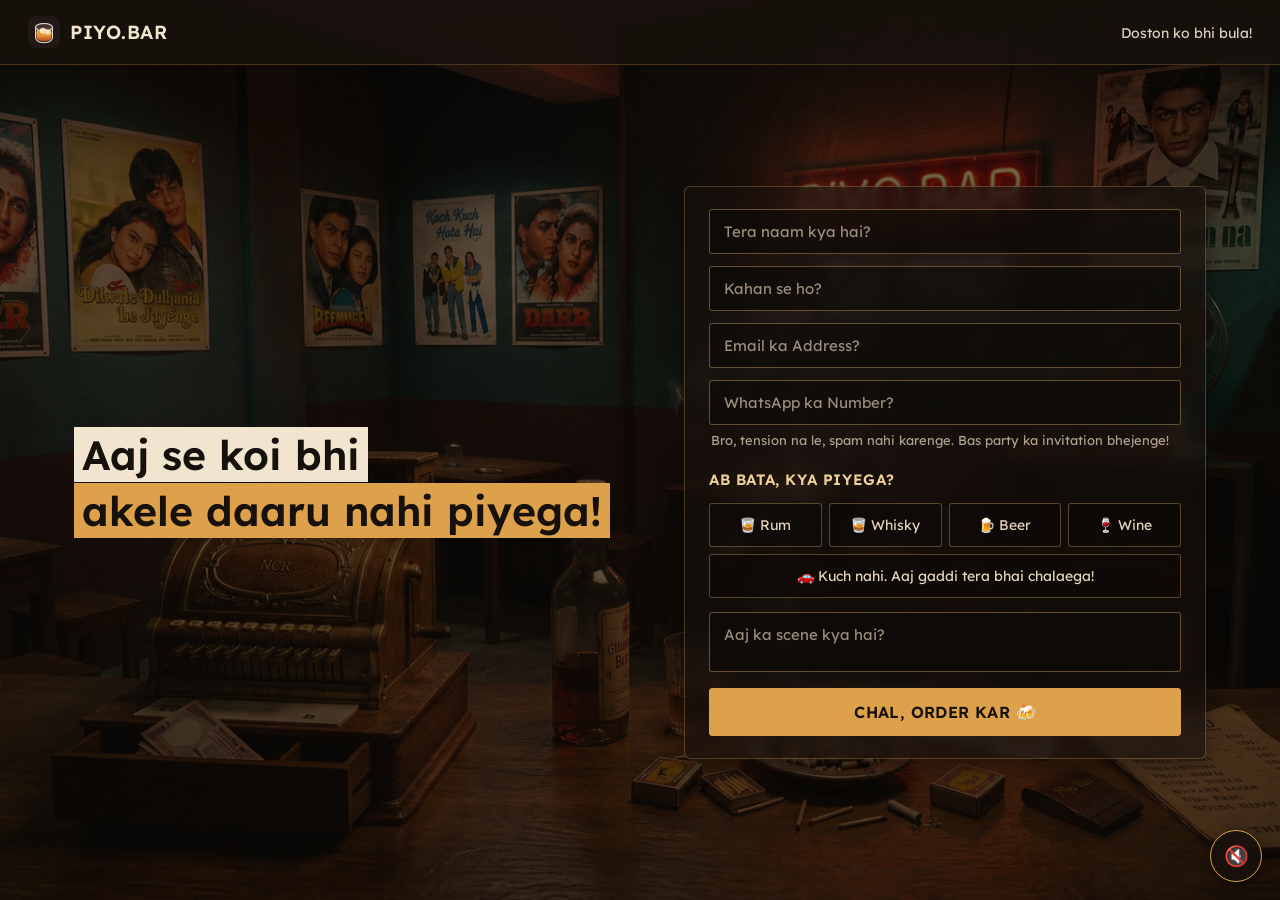
<file: index.html>
<!DOCTYPE html>
<html>

<head>

<meta charset="UTF-8">
<meta name="viewport" content="width=device-width, initial-scale=1">
<title>PIYO.BAR</title>

<link rel="icon" type="image/png" href="favicon-512.png">

<!-- Open Graph / WhatsApp preview -->
<meta property="og:title" content="PIYO.BAR">
<meta property="og:description" content="Aaj se koi bhi akele daaru nahi piyega! Aa ja PIYO.BAR pe.">
<meta property="og:image" content="https://shalakaofficial.github.io/PIYO.BAR/favicon-512.png">
<meta property="og:url" content="https://shalakaofficial.github.io/PIYO.BAR/">
<meta property="og:type" content="website">

<link rel="preconnect" href="https://fonts.googleapis.com">
<link rel="preconnect" href="https://fonts.gstatic.com" crossorigin>
<link href="https://fonts.googleapis.com/css2?family=Lexend:wght@400;600&display=swap" rel="stylesheet">
<link rel="stylesheet" href="style.css">

<style>

  .tagline {
    font-size: clamp(30px, 3.2vw, 52px);
    line-height: 1.35;
    font-weight: 600;
    margin-top: 20px;
  }

  .tagline .highlight {
    color: #17110d;
    background: #f2e5cf;
    padding: 2px 8px;
    box-decoration-break: clone;
    -webkit-box-decoration-break: clone;
  }

  .tagline .accent {
    color: #17110d;
    background: #dda14b;
    padding: 2px 8px;
    box-decoration-break: clone;
    -webkit-box-decoration-break: clone;
  }

  .privacy-note {
    font-size: 13px;
    color: #cbbba4;
    opacity: 0.85;
    margin: -6px 0 20px 2px;
    line-height: 1.4;
  }

  @media (max-width: 600px) {
    .tagline { font-size: 30px; }
  }

</style>

</head>

<body>

<div class="nav">
  <div class="nav-left">
    <img src="favicon-512.png" alt="PIYO.BAR" class="logo">
    <div class="nav-title">PIYO.BAR</div>
  </div>
  <div class="nav-right">
    <a href="#" id="whatsappLink">Doston ko bhi bula!</a>
  </div>
</div>

<div class="split-wrap">

  <!-- LEFT: TAGLINE -->
  <div>
    <div class="tagline">
      <span class="highlight">Aaj se koi bhi</span><br>
      <span class="accent">akele daaru nahi piyega!</span>
    </div>
  </div>

  <!-- RIGHT: FORM -->
  <div class="glass-card">

    <form id="piyoForm">

      <input type="text" id="name" name="name" placeholder="Tera naam kya hai?" required>

      <input type="text" id="city" name="city" placeholder="Kahan se ho?" required>

      <input type="email" id="email" name="email" placeholder="Email ka Address?"
        pattern="[a-zA-Z0-9._%+-]+@[a-zA-Z0-9.-]+\.[a-zA-Z]{2,}"
        title="Enter a valid email address (e.g. name@gmail.com)" required>

      <input type="tel" id="whatsapp" name="whatsapp" placeholder="WhatsApp ka Number?"
        pattern="[0-9]{10}" maxlength="10" inputmode="numeric"
        title="Enter a valid 10-digit number" required>

      <p class="privacy-note">Bro, tension na le, spam nahi karenge. Bas party ka invitation bhejenge!</p>

      <h2>Ab bata, kya piyega?</h2>

      <div class="peg-options">
        <div class="option">
          <input type="radio" id="rum" name="peg" value="Rum" required>
          <label for="rum">🥃 Rum</label>
        </div>
        <div class="option">
          <input type="radio" id="whisky" name="peg" value="Whisky">
          <label for="whisky">🥃 Whisky</label>
        </div>
        <div class="option">
          <input type="radio" id="beer" name="peg" value="Beer">
          <label for="beer">🍺 Beer</label>
        </div>
        <div class="option">
          <input type="radio" id="wine" name="peg" value="Wine">
          <label for="wine">🍷 Wine</label>
        </div>
        <div class="option" style="grid-column: 1 / -1;">
          <input type="radio" id="driver" name="peg" value="Designated Driver">
          <label for="driver">🚗 Kuch nahi. Aaj gaddi tera bhai chalaega!</label>
        </div>
      </div>

      <textarea id="message" name="message" placeholder="Aaj ka scene kya hai?"></textarea>

      <button type="submit" id="submitBtn" class="submit-btn">CHAL, ORDER KAR 🍻</button>

    </form>

  </div>

</div>

<!-- AMBIENCE BUTTON -->
<button id="piyoAmbienceBtn">🔇</button>
<audio id="piyoAmbienceAudio" loop preload="none">
  <source src="https://github.com/shalakaofficial/PIYO.BAR/raw/refs/heads/main/Ambience%20Noise%20Option%203.mp3" type="audio/mpeg">
</audio>

<script>

  // WHATSAPP LINK
  var waMessage = "Chal, ek peg maarte hain. Aa ja @ PIYO.BAR pe! https://www.piyo.bar 🥃";
  document.getElementById('whatsappLink').href =
    "https://wa.me/?text=" + encodeURIComponent(waMessage);

  // AMBIENCE TOGGLE
  var ambBtn = document.getElementById('piyoAmbienceBtn');
  var ambAudio = document.getElementById('piyoAmbienceAudio');
  var ambPlaying = false;

  ambBtn.addEventListener('click', function () {
    if (!ambPlaying) {
      ambAudio.volume = 0.4;
      ambAudio.play().then(function () {
        ambBtn.textContent = '🔊';
        ambPlaying = true;
      }).catch(function () {
        ambBtn.textContent = '⚠️';
      });
    } else {
      ambAudio.pause();
      ambBtn.textContent = '🔇';
      ambPlaying = false;
    }
  });

  // FORM SUBMIT
  var scriptURL = "https://script.google.com/macros/s/AKfycbzg409hFFeOAIAQlg2Rz4ATHQ92ahA9_jvlxTyBwxOsAEXpQhiftJjyq8iFmjcxu3CW/exec";
  var cheersURL = "cheers.html";

  var form = document.getElementById('piyoForm');
  var submitBtn = document.getElementById('submitBtn');

  form.addEventListener('submit', function (e) {

    e.preventDefault();

    submitBtn.disabled = true;
    submitBtn.textContent = "Ek sec...";

    var nameVal = document.getElementById('name').value;

    // Remember the visitor's name for the Cheers page —
    // works because both pages share the same GitHub Pages domain
    localStorage.setItem('piyoName', nameVal);

    var formData = new FormData(form);

    fetch(scriptURL, {
      method: 'POST',
      body: formData,
      mode: 'no-cors',
      keepalive: true
    }).catch(function () {});

    // This is a real top-level page (not embedded in an iframe),
    // so a normal same-tab redirect works reliably here.
    window.location.href = cheersURL;

  });

</script>

</body>
</html>
</file>
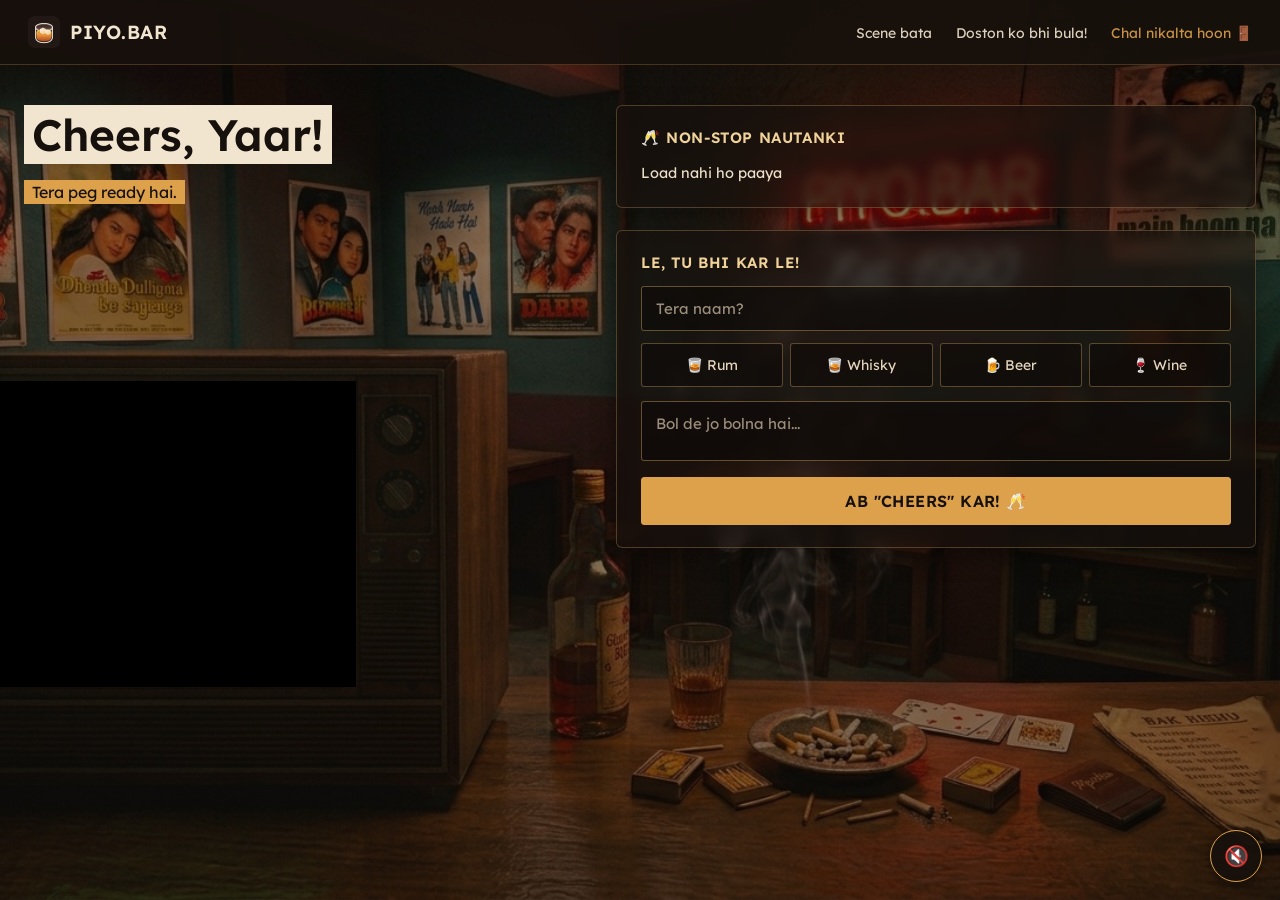
<file: cheers.html>
<!DOCTYPE html>
<html>

<head>

<meta charset="UTF-8">
<meta name="viewport" content="width=device-width, initial-scale=1">
<title>PIYO.BAR — Cheers</title>

<link rel="icon" type="image/png" href="favicon-512.png">

<!-- Open Graph / WhatsApp preview -->
<meta property="og:title" content="PIYO.BAR — Cheers">
<meta property="og:description" content="Tera peg lag gaya bar mein! Aa ja PIYO.BAR pe cheers karne.">
<meta property="og:image" content="https://shalakaofficial.github.io/PIYO.BAR/favicon-512.png">
<meta property="og:url" content="https://shalakaofficial.github.io/PIYO.BAR/cheers.html">
<meta property="og:type" content="website">

<link rel="preconnect" href="https://fonts.googleapis.com">
<link rel="preconnect" href="https://fonts.gstatic.com" crossorigin>
<link href="https://fonts.googleapis.com/css2?family=Lexend:wght@400;600&display=swap" rel="stylesheet">
<link rel="stylesheet" href="style.css">

<style>

  h1.page-title {
    font-size: clamp(28px, 4vw, 44px);
    margin: 0 0 8px;
    color: #17110d;
    font-weight: 600;
    text-align: left;
    display: inline-block;
    background: #f2e5cf;
    padding: 2px 8px;
    box-decoration-break: clone;
    -webkit-box-decoration-break: clone;
  }

  .welcome-line {
    font-size: 16px;
    color: #17110d;
    margin: 8px 0 18px;
    text-align: left;
    display: inline-block;
    background: #dda14b;
    padding: 2px 8px;
    box-decoration-break: clone;
    -webkit-box-decoration-break: clone;
  }

  .top-title-row {
    max-width: 1180px;
    margin: 0 auto;
    padding: 32px 24px 0;
  }

  /* Override the home page's vertical-centering behavior —
     on Cheers we want the TV and cards to start flush at the top */
  .split-wrap {
    align-items: start !important;
    align-content: start !important;
    max-width: 1900px !important;
    grid-template-columns: 1fr minmax(560px, 640px) !important;
    gap: 16px !important;
    pointer-events: none;
  }

  .split-wrap button,
  .split-wrap input,
  .split-wrap textarea,
  .split-wrap a,
  .split-wrap .glass-card {
    pointer-events: auto;
  }

  /* TV SCENE — this image replaces the site's shared background on this page only */

  body {
    background-image: none !important;
    background-color: #17110d;
  }

  .nav, .split-wrap {
    position: relative;
    z-index: 2;
  }

  #sceneBgWrap {
    position: fixed;
    inset: 0;
    z-index: 0;
    background: #17110d;
  }

  #sceneBg {
    position: absolute;
    inset: 0;
    width: 100%;
    height: 100%;
    object-fit: cover;
  }

  #sceneBgWrap::after {
    content: "";
    position: absolute;
    inset: 0;
    background: linear-gradient(rgba(10,7,5,0.35), rgba(10,7,5,0.55));
  }

  #tvIframe {
    position: fixed;
    border: none;
    background: #000;
    border-radius: 0;
    z-index: 1;
  }

  /* VISITOR PILLS */

  .visitor-list {
    display: flex;
    flex-wrap: wrap;
    gap: 8px;
  }

  .visitor-pill {
    background: rgba(105, 65, 25, 0.35);
    border: 1px solid rgba(225, 180, 112, 0.3);
    color: #ffc978;
    font-weight: 600;
    font-size: 13px;
    padding: 6px 12px;
    border-radius: 20px;
  }

  /* HALL OF FAME — glass card, on-theme instead of a literal chalkboard */

  .fame-entry {
    font-size: 14.5px;
    line-height: 1.65;
    margin-bottom: 12px;
    padding-bottom: 12px;
    border-bottom: 1px solid rgba(225,180,112,0.15);
    color: #ecdfc8;
  }

  .fame-entry:last-child {
    border-bottom: none;
    margin-bottom: 0;
    padding-bottom: 0;
  }

  .fame-entry b { color: #ffc978; font-weight: 600; }

  #fameList {
    max-height: 210px;
    overflow-y: auto;
    padding-right: 8px;
  }

  #fameList::-webkit-scrollbar {
    width: 6px;
  }

  #fameList::-webkit-scrollbar-thumb {
    background: rgba(225, 180, 112, 0.35);
    border-radius: 3px;
  }

  /* MODAL */

  .modal-overlay {
    display: none;
    position: fixed;
    inset: 0;
    background: rgba(0,0,0,0.75);
    z-index: 1000;
    align-items: center;
    justify-content: center;
  }

  .modal-overlay.active { display: flex; }

  .modal-box {
    background: rgba(23,17,13,0.95);
    border: 1px solid #dda14b;
    padding: 30px 26px;
    max-width: 380px;
    width: 90%;
    text-align: center;
    border-radius: 6px;
  }

  .modal-box p {
    font-size: 17px;
    margin: 0 0 20px;
    color: #f2e5cf;
  }

  .modal-buttons {
    display: flex;
    gap: 10px;
  }

  .modal-buttons button {
    flex: 1;
    padding: 12px;
    border: 1px solid #dda14b;
    font-family: "Lexend", sans-serif;
    font-size: 14px;
    cursor: pointer;
    border-radius: 3px;
  }

  .btn-stay {
    background: #dda14b;
    color: #17110d;
  }

  .btn-go {
    background: transparent;
    color: #f2e5cf;
  }

</style>

</head>

<body>

<div id="sceneBgWrap">
  <img id="sceneBg" src="cheers-tv-scene.jpg" alt="">
</div>
<iframe
  id="tvIframe"
  src="https://www.youtube.com/embed/videoseries?list=PLMPuaohVmr4A"
  title="PIYO.BAR Playlist"
  allow="autoplay; encrypted-media"
  allowfullscreen
></iframe>

<div class="nav">
  <div class="nav-left">
    <img src="favicon-512.png" alt="PIYO.BAR" class="logo">
    <div class="nav-title">PIYO.BAR</div>
  </div>
  <div class="nav-right">
    <a href="index.html">Scene bata</a>
    <a href="#" id="whatsappLink">Doston ko bhi bula!</a>
    <a class="leave-link" id="leaveTrigger">Chal nikalta hoon 🚪</a>
  </div>
</div>

<div class="split-wrap">

  <!-- LEFT: HEADING (the TV itself now lives in the page background) -->
  <div>
    <h1 class="page-title" id="cheersHeading">Cheers, Yaar!</h1>
    <br>
    <p class="welcome-line">Tera peg ready hai.</p>
  </div>

  <!-- RIGHT: VISITOR LIST + HALL OF FAME + FORM -->
  <div>

    <!-- HIDDEN FOR NOW — uncomment to bring back "Bajuwale table pe kaun hai?"
    <div class="glass-card">
      <h2>Bajuwale table pe kaun hai?</h2>
      <div class="visitor-list" id="visitorList">
        <span class="visitor-pill">Loading...</span>
      </div>
    </div>
    -->

    <div class="glass-card">
      <h2>🥂 Non-Stop Nautanki</h2>
      <div id="fameList">
        <div class="fame-entry">Loading...</div>
      </div>
    </div>

    <div class="glass-card">
      <h2>Le, Tu Bhi Kar Le!</h2>
      <form id="cheersForm">

        <!-- Fallback name field, only shown if we don't already know the visitor's name -->
        <input type="text" id="cheersName" placeholder="Tera naam?" style="display:none;">

        <div class="peg-options">
          <div class="option">
            <input type="radio" id="c-rum" name="cpeg" value="Rum" required>
            <label for="c-rum">🥃 Rum</label>
          </div>
          <div class="option">
            <input type="radio" id="c-whisky" name="cpeg" value="Whisky">
            <label for="c-whisky">🥃 Whisky</label>
          </div>
          <div class="option">
            <input type="radio" id="c-beer" name="cpeg" value="Beer">
            <label for="c-beer">🍺 Beer</label>
          </div>
          <div class="option">
            <input type="radio" id="c-wine" name="cpeg" value="Wine">
            <label for="c-wine">🍷 Wine</label>
          </div>
        </div>

        <textarea id="cheersMessage" placeholder="Bol de jo bolna hai..."></textarea>

        <button type="submit" class="submit-btn">AB "CHEERS" KAR! 🥂</button>

      </form>
    </div>

  </div>

</div>

<!-- AMBIENCE BUTTON -->
<button id="piyoAmbienceBtn">🔇</button>
<audio id="piyoAmbienceAudio" loop preload="none">
  <source src="https://github.com/shalakaofficial/PIYO.BAR/raw/refs/heads/main/Ambience%20Noise%20Option%203.mp3" type="audio/mpeg">
</audio>

<!-- LEAVE MODAL -->
<div class="modal-overlay" id="leaveModal">
  <div class="modal-box" id="leaveModalContent">
    <p>Itani jaldi? Ek last peg pi le yaar!</p>
    <div class="modal-buttons">
      <button class="btn-stay" id="stayBtn">Ok, one last...</button>
      <button class="btn-go" id="goBtn">Naah bro, gotta go!</button>
    </div>
  </div>
</div>

<script>

  // POSITION THE TV VIDEO — replicates object-fit:contain math so the
  // video always lands exactly on the TV screen in the background photo,
  // regardless of window size.
  (function () {
    var IMG_W = 1376, IMG_H = 768;
    // green-screen rectangle as a fraction of the original image
    var SCREEN_X = 0.07631, SCREEN_Y = 0.42318, SCREEN_W = 0.24782, SCREEN_H = 0.33984;

    var iframe = document.getElementById('tvIframe');

    function positionTv() {
      var vw = window.innerWidth;
      var vh = window.innerHeight;
      var scale = Math.max(vw / IMG_W, vh / IMG_H);
      var dw = IMG_W * scale;
      var dh = IMG_H * scale;
      var offsetX = (vw - dw) / 2;
      var offsetY = (vh - dh) / 2;

      iframe.style.left = (offsetX + SCREEN_X * dw) + 'px';
      iframe.style.top = (offsetY + SCREEN_Y * dh) + 'px';
      iframe.style.width = (SCREEN_W * dw) + 'px';
      iframe.style.height = (SCREEN_H * dh) + 'px';
    }

    positionTv();
    window.addEventListener('resize', positionTv);
    window.addEventListener('load', positionTv);
  })();

  // WHATSAPP LINK (same as home page)
  var waMessage = "Chal, ek peg maarte hain. Aa ja @ PIYO.BAR pe! https://www.piyo.bar 🥃";
  document.getElementById('whatsappLink').href =
    "https://wa.me/?text=" + encodeURIComponent(waMessage);

  // JSONP helper — bypasses CORS since Apps Script doesn't send the
  // headers a normal cross-origin fetch() needs to read the response
  function loadJSONP(url, onData, onError) {
    var callbackName = 'piyoCb_' + Math.random().toString(36).slice(2);
    var script = document.createElement('script');
    var done = false;

    var timeout = setTimeout(function () {
      if (!done) {
        done = true;
        cleanup();
        onError();
      }
    }, 8000);

    function cleanup() {
      clearTimeout(timeout);
      delete window[callbackName];
      if (script.parentNode) script.parentNode.removeChild(script);
    }

    window[callbackName] = function (data) {
      if (done) return;
      done = true;
      cleanup();
      onData(data);
    };

    script.onerror = function () {
      if (done) return;
      done = true;
      cleanup();
      onError();
    };

    var sep = url.indexOf('?') > -1 ? '&' : '?';
    script.src = url + sep + 'callback=' + callbackName;
    document.head.appendChild(script);
  }

  // RETRIEVE NAME FROM HOME PAGE (localStorage, same-origin)
  var savedName = localStorage.getItem('piyoName');
  var cheersNameInput = document.getElementById('cheersName');
  var cheersHeading = document.getElementById('cheersHeading');

  if (savedName) {
    cheersHeading.textContent = "Cheers, " + savedName + "!";
  } else {
    // No name on file (e.g. visited Cheers directly) — show the fallback field
    cheersNameInput.style.display = 'block';
    cheersNameInput.required = true;
  }

  // BACKEND URL (same Apps Script project as the home page form)
  var scriptURL = "https://script.google.com/macros/s/AKfycbzg409hFFeOAIAQlg2Rz4ATHQ92ahA9_jvlxTyBwxOsAEXpQhiftJjyq8iFmjcxu3CW/exec";

  // LOAD VISITOR LIST ("Bajuwale table pe kaun hai?") — HIDDEN FOR NOW, uncomment along with the HTML block above to bring back
  /*
  var visitorList = document.getElementById('visitorList');

  loadJSONP(scriptURL + '?action=visitors', function (data) {
    visitorList.innerHTML = '';
    if (data.visitors && data.visitors.length) {
      data.visitors.forEach(function (name) {
        var pill = document.createElement('span');
        pill.className = 'visitor-pill';
        pill.textContent = name;
        visitorList.appendChild(pill);
      });
    } else {
      visitorList.innerHTML = '<span class="visitor-pill">Abhi koi nahi aaya</span>';
    }
  }, function () {
    visitorList.innerHTML = '<span class="visitor-pill">Load nahi ho paaya</span>';
  });
  */

  // LOAD HALL OF FAME ("Non-Stop Nautanki")
  var fameList = document.getElementById('fameList');

  function loadFame() {
    loadJSONP(scriptURL + '?action=cheers', function (data) {
      fameList.innerHTML = '';
      if (data.entries && data.entries.length) {
        data.entries.forEach(function (entry) {
          var div = document.createElement('div');
          div.className = 'fame-entry';
          var text = '<b>' + entry.name + '</b> raised a ' + entry.peg + ' wala glass';
          if (entry.message) {
            text += ': "' + entry.message + '"';
          } else {
            text += '!';
          }
          div.innerHTML = text;
          fameList.appendChild(div);
        });
      } else {
        fameList.innerHTML = '<div class="fame-entry">Koi cheers nahi aaya abhi tak — pehla tu ban!</div>';
      }
    }, function () {
      fameList.innerHTML = '<div class="fame-entry">Load nahi ho paaya</div>';
    });
  }

  loadFame();

  // AMBIENCE TOGGLE
  var ambBtn = document.getElementById('piyoAmbienceBtn');
  var ambAudio = document.getElementById('piyoAmbienceAudio');
  var ambPlaying = false;

  ambBtn.addEventListener('click', function () {
    if (!ambPlaying) {
      ambAudio.volume = 0.4;
      ambAudio.play().then(function () {
        ambBtn.textContent = '🔊';
        ambPlaying = true;
      }).catch(function () {
        ambBtn.textContent = '⚠️';
      });
    } else {
      ambAudio.pause();
      ambBtn.textContent = '🔇';
      ambPlaying = false;
    }
  });

  // LEAVE THE BAR MODAL
  var leaveTrigger = document.getElementById('leaveTrigger');
  var leaveModal = document.getElementById('leaveModal');
  var leaveModalContent = document.getElementById('leaveModalContent');
  var stayBtn = document.getElementById('stayBtn');
  var goBtn = document.getElementById('goBtn');

  leaveTrigger.addEventListener('click', function () {
    leaveModal.classList.add('active');
  });

  stayBtn.addEventListener('click', function () {
    leaveModal.classList.remove('active');
  });

  goBtn.addEventListener('click', function () {
    window.location.href = 'goodbye.html';
  });

  // CHEERS FORM — real submission
  var cheersForm = document.getElementById('cheersForm');
  var cheersSubmitBtn = cheersForm.querySelector('.submit-btn');

  cheersForm.addEventListener('submit', function (e) {
    e.preventDefault();

    var nameToUse = savedName || cheersNameInput.value;
    var pegVal = cheersForm.querySelector('input[name="cpeg"]:checked');
    pegVal = pegVal ? pegVal.value : '';
    var messageVal = document.getElementById('cheersMessage').value;

    cheersSubmitBtn.disabled = true;
    cheersSubmitBtn.textContent = "Ek sec...";

    var formData = new FormData();
    formData.append('type', 'cheers');
    formData.append('name', nameToUse);
    formData.append('peg', pegVal);
    formData.append('message', messageVal);

    fetch(scriptURL, {
      method: 'POST',
      body: formData,
      mode: 'no-cors',
      keepalive: true
    }).catch(function () {}).finally(function () {

      // Optimistically add this entry to the top of the Hall of Fame
      var div = document.createElement('div');
      div.className = 'fame-entry';
      var text = '<b>' + nameToUse + '</b> raised a ' + pegVal + ' wala glass';
      text += messageVal ? ': "' + messageVal + '"' : '!';
      div.innerHTML = text;

      if (fameList.firstChild && fameList.firstChild.textContent.indexOf('Koi cheers nahi') !== -1) {
        fameList.innerHTML = '';
      }
      fameList.insertBefore(div, fameList.firstChild);

      cheersForm.reset();
      cheersSubmitBtn.disabled = false;
      cheersSubmitBtn.textContent = "AB CHEERS KAR! 🥂";
    });
  });

</script>

</body>
</html>
</file>
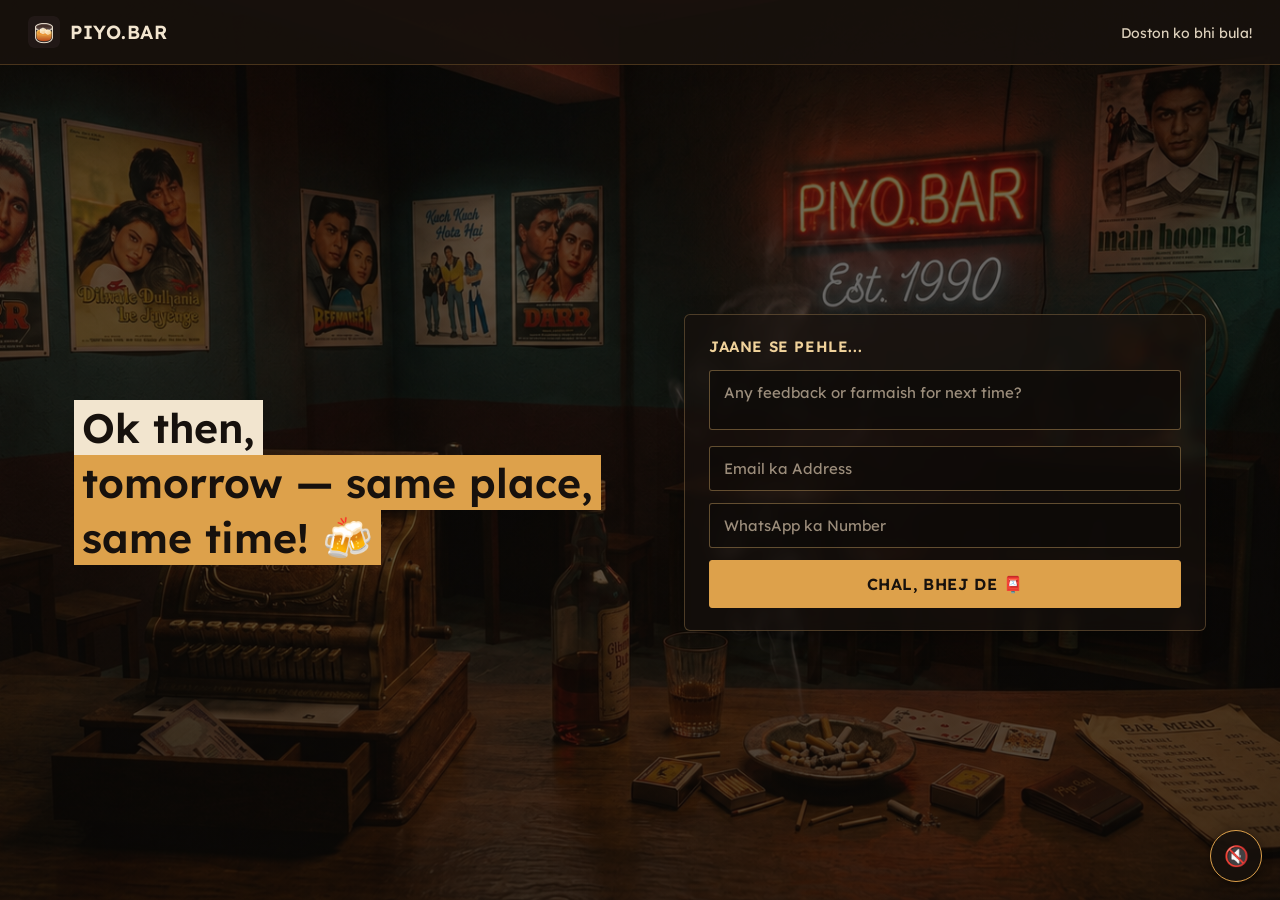
<file: goodbye.html>
<!DOCTYPE html>
<html>
<head>
<meta charset="UTF-8">
<meta name="viewport" content="width=device-width, initial-scale=1">
<title>PIYO.BAR — Goodbye</title>
<link rel="icon" type="image/png" href="favicon-512.png">
<!-- Open Graph / WhatsApp preview -->
<meta property="og:title" content="PIYO.BAR — Goodbye">
<meta property="og:description" content="Ok then, tomorrow — same place, same time! 🍻">
<meta property="og:image" content="https://shalakaofficial.github.io/PIYO.BAR/favicon-512.png">
<meta property="og:url" content="https://shalakaofficial.github.io/PIYO.BAR/goodbye.html">
<meta property="og:type" content="website">
<link rel="preconnect" href="https://fonts.googleapis.com">
<link rel="preconnect" href="https://fonts.gstatic.com" crossorigin>
<link href="https://fonts.googleapis.com/css2?family=Lexend:wght@400;600&display=swap" rel="stylesheet">
<link rel="stylesheet" href="style.css">
<style>
  .tagline {
    font-size: clamp(30px, 3.2vw, 52px);
    line-height: 1.35;
    font-weight: 600;
    margin-top: 20px;
  }
  .tagline .highlight {
    color: #17110d;
    background: #f2e5cf;
    padding: 2px 8px;
    box-decoration-break: clone;
    -webkit-box-decoration-break: clone;
  }
  .tagline .accent {
    color: #17110d;
    background: #dda14b;
    padding: 2px 8px;
    box-decoration-break: clone;
    -webkit-box-decoration-break: clone;
  }
  .thanks-note {
    text-align: center;
    font-size: 18px;
    color: #ffe0a6;
    padding: 10px 0;
  }
  @media (max-width: 600px) {
    .tagline { font-size: 30px; }
  }
</style>
</head>
<body>
<div class="nav">
  <div class="nav-left">
    <img src="favicon-512.png" alt="PIYO.BAR" class="logo">
    <div class="nav-title">PIYO.BAR</div>
  </div>
  <div class="nav-right">
    <a href="#" id="whatsappLink">Doston ko bhi bula!</a>
  </div>
</div>
<div class="split-wrap">
  <!-- LEFT: GOODBYE MESSAGE -->
  <div>
    <div class="tagline">
      <span class="highlight">Ok then,</span><br>
      <span class="accent">tomorrow — same place, same time! 🍻</span>
    </div>
  </div>
  <!-- RIGHT: FEEDBACK FORM -->
  <div class="glass-card" id="feedbackCard">
    <h2>Jaane se pehle...</h2>
    <form id="feedbackForm">
      <textarea id="feedback" name="feedback" placeholder="Any feedback or farmaish for next time?"></textarea>
      <input type="email" id="email" name="email" placeholder="Email ka Address">
      <input type="tel" id="whatsapp" name="whatsapp" placeholder="WhatsApp ka Number" pattern="[0-9+ ]{10,15}">
      <button type="submit" id="submitBtn" class="submit-btn">CHAL, BHEJ DE 📮</button>
    </form>
  </div>
</div>
<!-- AMBIENCE BUTTON -->
<button id="piyoAmbienceBtn">🔇</button>
<audio id="piyoAmbienceAudio" loop preload="none">
  <source src="https://github.com/shalakaofficial/PIYO.BAR/raw/refs/heads/main/Ambience%20Noise%20Option%203.mp3" type="audio/mpeg">
</audio>
<script>
  // WHATSAPP LINK
  var waMessage = "Chal, ek peg maarte hain. Aa ja @ PIYO.BAR pe! https://www.piyo.bar 🥃";
  document.getElementById('whatsappLink').href =
    "https://wa.me/?text=" + encodeURIComponent(waMessage);
  // AMBIENCE TOGGLE
  var ambBtn = document.getElementById('piyoAmbienceBtn');
  var ambAudio = document.getElementById('piyoAmbienceAudio');
  var ambPlaying = false;
  ambBtn.addEventListener('click', function () {
    if (!ambPlaying) {
      ambAudio.volume = 0.4;
      ambAudio.play().then(function () {
        ambBtn.textContent = '🔊';
        ambPlaying = true;
      }).catch(function () {
        ambBtn.textContent = '⚠️';
      });
    } else {
      ambAudio.pause();
      ambBtn.textContent = '🔇';
      ambPlaying = false;
    }
  });
  var scriptURL = "https://script.google.com/macros/s/AKfycbzg409hFFeOAIAQlg2Rz4ATHQ92ahA9\_jvlxTyBwxOsAEXpQhiftJjyq8iFmjcxu3CW/exec";
  var form = document.getElementById('feedbackForm');
  var submitBtn = document.getElementById('submitBtn');
  var card = document.getElementById('feedbackCard');
  form.addEventListener('submit', function (e) {
    e.preventDefault();
    submitBtn.disabled = true;
    submitBtn.textContent = "Ek sec...";
    var formData = new FormData(form);
    formData.append('type', 'feedback');
    fetch(scriptURL, {
      method: 'POST',
      body: formData,
      mode: 'no-cors',
      keepalive: true
    }).catch(function () {}).finally(function () {
      card.innerHTML = '<p class="thanks-note">Thanks yaar, milte hain agli baar! 🍻</p>';
    });
  });
</script>
</body>
</html>
</file>
<file: style.css>
* {
  box-sizing: border-box;
}

html, body {
  margin: 0;
  padding: 0;
  font-family: "Lexend", sans-serif;
  color: #f2e5cf;
  background: #17110d;
}

body {
  background-image: linear-gradient(rgba(10,7,5,0.55), rgba(10,7,5,0.72)), url('bar-bg.jpg');
  background-size: cover;
  background-position: center top;
  background-attachment: fixed;
  min-height: 100vh;
  display: flex;
  flex-direction: column;
}

/* NAV */

.nav {
  display: flex;
  align-items: center;
  justify-content: space-between;
  padding: 16px 28px;
  background: rgba(23, 17, 13, 0.92);
  border-bottom: 1px solid rgba(221,161,75,0.25);
  position: sticky;
  top: 0;
  z-index: 500;
}

.nav-left {
  display: flex;
  align-items: center;
  gap: 10px;
}

.logo {
  width: 32px;
  height: 32px;
  border-radius: 6px;
}

.nav-title {
  font-size: 19px;
  font-weight: 600;
  letter-spacing: 0.5px;
}

.nav-right a {
  color: #f2e5cf;
  text-decoration: none;
  font-size: 14px;
  margin-left: 20px;
  opacity: 0.9;
}

.nav-right a:hover {
  opacity: 1;
}

.nav-right a.leave-link {
  color: #dda14b;
  cursor: pointer;
}

/* SPLIT LAYOUT (used on both pages) */

.split-wrap {
  max-width: 1180px;
  margin: 0 auto;
  padding: 40px 24px 60px;
  display: grid;
  grid-template-columns: 1.1fr 1fr;
  gap: 36px;
  align-items: center;
  flex: 1;
  width: 100%;
  align-content: center;
}

@media (min-width: 1600px) {
  .split-wrap {
    max-width: 1440px;
  }
}

@media (max-width: 860px) {
  .split-wrap {
    grid-template-columns: 1fr;
  }
}

/* GLASS CARD — the shared "frosted" panel look */

.glass-card {
  background: rgba(23, 17, 13, 0.62);
  backdrop-filter: blur(6px);
  -webkit-backdrop-filter: blur(6px);
  border: 1px solid rgba(225, 180, 112, 0.28);
  border-radius: 6px;
  padding: 22px 24px;
  box-shadow: 0 8px 24px rgba(0,0,0,0.35);
}

.glass-card + .glass-card {
  margin-top: 22px;
}

.glass-card h2 {
  margin: 0 0 14px;
  font-size: 15px;
  color: #f0d29b;
  font-weight: 600;
  letter-spacing: 0.6px;
  text-transform: uppercase;
}

/* FORM ELEMENTS (shared) */

input[type="text"], input[type="email"], input[type="tel"], textarea {
  width: 100%;
  border: 1px solid rgba(225, 180, 112, 0.4);
  background: rgba(12, 9, 7, 0.6);
  color: #f4e7d0;
  font-family: "Lexend", sans-serif;
  font-size: 15px;
  padding: 12px 14px;
  outline: none;
  border-radius: 3px;
  margin-bottom: 12px;
  transition: all 0.18s ease;
}

input[type="text"]:focus, input[type="email"]:focus, input[type="tel"]:focus, textarea:focus {
  border-color: rgba(225, 180, 112, 0.85);
  background: rgba(12, 9, 7, 0.75);
}

input[type="text"]::placeholder, input[type="email"]::placeholder, input[type="tel"]::placeholder, textarea::placeholder {
  color: rgba(230, 211, 184, 0.65);
}

input[type="text"]:-webkit-autofill, input[type="email"]:-webkit-autofill, input[type="tel"]:-webkit-autofill {
  -webkit-box-shadow: 0 0 0 1000px rgba(12,9,7,0.85) inset !important;
  -webkit-text-fill-color: #f4e7d0 !important;
  caret-color: #f4e7d0;
  transition: background-color 9999s ease-in-out 0s;
}

textarea { height: 60px; resize: none; }

.peg-options {
  display: grid;
  grid-template-columns: repeat(4, 1fr);
  gap: 7px;
  margin-bottom: 14px;
}

@media (max-width: 500px) {
  .peg-options { grid-template-columns: repeat(2, 1fr); }
}

.peg-options .option { position: relative; }

.peg-options input {
  position: absolute;
  opacity: 0;
  pointer-events: none;
}

.peg-options label {
  display: flex;
  align-items: center;
  justify-content: center;
  min-height: 44px;
  padding: 8px 5px;
  border: 1px solid rgba(225, 180, 112, 0.35);
  background: rgba(12, 9, 7, 0.55);
  color: #e5d5bd;
  font-size: 14px;
  cursor: pointer;
  border-radius: 3px;
  transition: all 0.18s ease;
  text-align: center;
}

.peg-options label:hover {
  border-color: rgba(225, 180, 112, 0.75);
  background: rgba(35, 24, 17, 0.7);
}

.peg-options input:checked + label {
  border-color: #dda14b;
  background: rgba(105, 65, 25, 0.55);
  color: #ffe0a6;
}

.driver-option {
  margin-bottom: 14px;
}

.driver-option label {
  min-height: 38px;
  font-size: 13.5px;
  background: rgba(12, 9, 7, 0.4);
  color: #cbbba4;
}

.driver-option input:checked + label {
  background: rgba(105, 65, 25, 0.45);
  color: #ffe0a6;
}

.submit-btn {
  width: 100%;
  height: 48px;
  border: 1px solid #dda14b;
  background: #dda14b;
  color: #17110d;
  font-family: "Lexend", sans-serif;
  font-weight: 600;
  font-size: 16px;
  letter-spacing: 0.4px;
  cursor: pointer;
  border-radius: 3px;
  transition: all 0.18s ease;
}

.submit-btn:hover {
  background: #efb960;
  border-color: #efb960;
}

.submit-btn:disabled {
  opacity: 0.6;
  cursor: default;
}

/* AMBIENCE BUTTON (shared) */

#piyoAmbienceBtn {
  position: fixed;
  bottom: 18px;
  right: 18px;
  width: 52px;
  height: 52px;
  border-radius: 50%;
  border: 1px solid #dda14b;
  background: rgba(23,17,13,0.92);
  color: #f2e5cf;
  font-size: 20px;
  cursor: pointer;
  box-shadow: 0 2px 10px rgba(0,0,0,0.5);
  z-index: 999;
}
</file>
